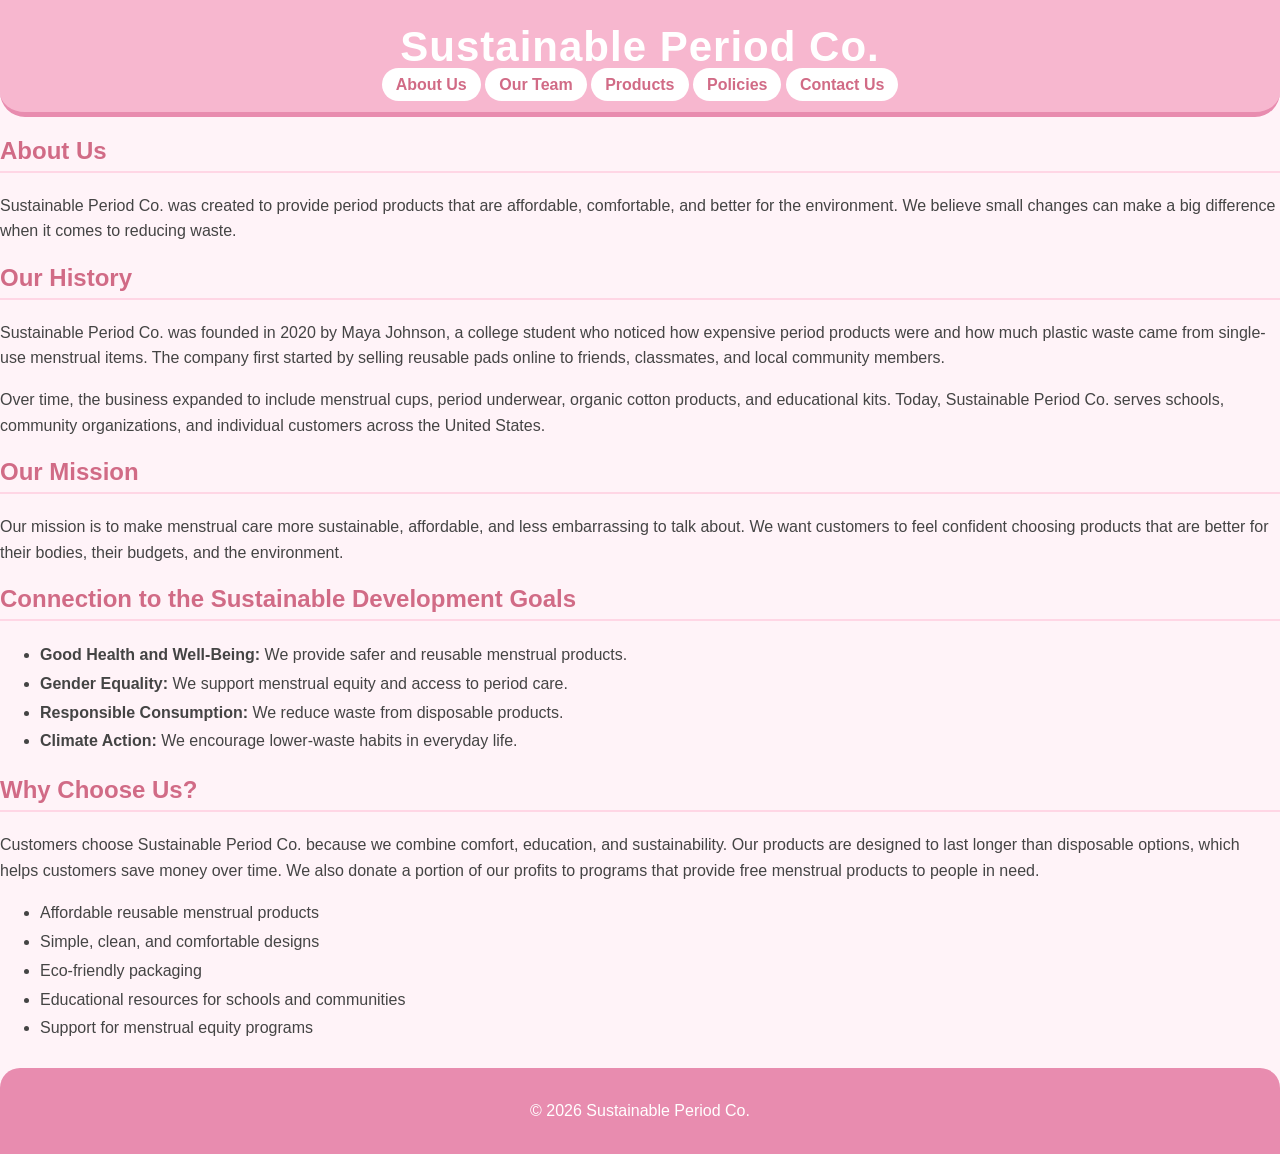
<file: index.html>
<!DOCTYPE html>
<html lang="en">
<head>
<meta charset="UTF-8">
<meta name="viewport" content="width=device-width, initial-scale=1.0">
<title>Sustainable Period Co. | About Us</title>
<link rel="stylesheet" href="style.css">
</head>

<body>

<header>
<h1>Sustainable Period Co.</h1>

<nav>
<a href="index.html">About Us</a>
<a href="employees.html">Our Team</a>
<a href="products.html">Products</a>
<a href="policies.html">Policies</a>
<a href="contact_us.html">Contact Us</a>
</nav>
</header>

<main>

<h2>About Us</h2>
<p>
Sustainable Period Co. was created to provide period products that are affordable, comfortable, and better for the environment. We believe small changes can make a big difference when it comes to reducing waste.
</p>

<h2>Our History</h2>
<p>
Sustainable Period Co. was founded in 2020 by Maya Johnson, a college student who noticed how
expensive period products were and how much plastic waste came from single-use menstrual
items. The company first started by selling reusable pads online to friends, classmates,
and local community members.
</p>

<p>
Over time, the business expanded to include menstrual cups, period underwear, organic
cotton products, and educational kits. Today, Sustainable Period Co. serves schools,
community organizations, and individual customers across the United States.
</p>

<h2>Our Mission</h2>
<p>
Our mission is to make menstrual care more sustainable, affordable, and less embarrassing
to talk about. We want customers to feel confident choosing products that are better for
their bodies, their budgets, and the environment.
</p>

<h2>Connection to the Sustainable Development Goals</h2>
<ul>
<li><strong>Good Health and Well-Being:</strong> We provide safer and reusable menstrual products.</li>
<li><strong>Gender Equality:</strong> We support menstrual equity and access to period care.</li>
<li><strong>Responsible Consumption:</strong> We reduce waste from disposable products.</li>
<li><strong>Climate Action:</strong> We encourage lower-waste habits in everyday life.</li>
</ul>

<h2>Why Choose Us?</h2>
<p>
Customers choose Sustainable Period Co. because we combine comfort, education, and
sustainability. Our products are designed to last longer than disposable options, which
helps customers save money over time. We also donate a portion of our profits to programs
that provide free menstrual products to people in need.
</p>

<ul>
<li>Affordable reusable menstrual products</li>
<li>Simple, clean, and comfortable designs</li>
<li>Eco-friendly packaging</li>
<li>Educational resources for schools and communities</li>
<li>Support for menstrual equity programs</li>
</ul>

</main>

<footer>
<p>© 2026 Sustainable Period Co.</p>
</footer>

</body>
</html>
</file>
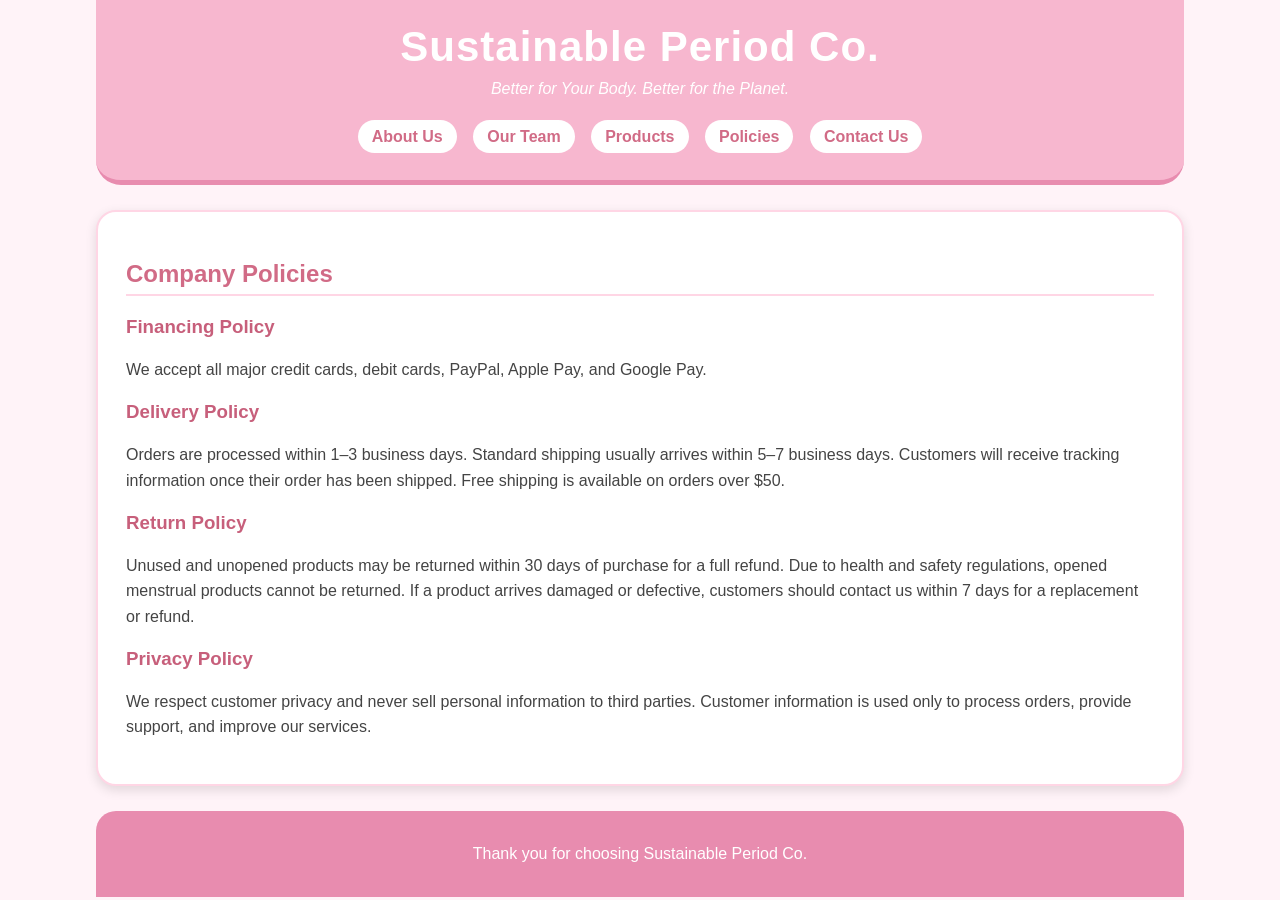
<file: policies.html>
<html lang="en">
<head>
    <meta charset="utf-8">
    <title>Sustainable Period Co. | Policies</title>
    <link rel="stylesheet" type="text/css" href="style.css">
</head>

<body>

<div class="container">

<header>
    <h1>Sustainable Period Co.</h1>
    <p>Better for Your Body. Better for the Planet.</p>

    <nav>
        <ul>
            <li><a href="index.html">About Us</a></li>
            <li><a href="employees.html">Our Team</a></li>
            <li><a href="products.html">Products</a></li>
            <li><a href="policies.html">Policies</a></li>
            <li><a href="contact_us.html">Contact Us</a></li>
        </ul>
    </nav>
</header>

<article>

<h2>Company Policies</h2>

<h3>Financing Policy</h3>

<p>
We accept all major credit cards, debit cards, PayPal, Apple Pay, and Google Pay.

</p>

<h3>Delivery Policy</h3>

<p>
Orders are processed within 1–3 business days. Standard shipping usually arrives
within 5–7 business days. Customers will receive tracking information once their
order has been shipped. Free shipping is available on orders over $50.
</p>

<h3>Return Policy</h3>

<p>
Unused and unopened products may be returned within 30 days of purchase for a full
refund. Due to health and safety regulations, opened menstrual products cannot be
returned. If a product arrives damaged or defective, customers should contact us
within 7 days for a replacement or refund.
</p>

<h3>Privacy Policy</h3>

<p>
We respect customer privacy and never sell personal information to third parties.
Customer information is used only to process orders, provide support, and improve
our services.
</p>

</article>

<footer>
    <p>Thank you for choosing Sustainable Period Co.</p>
</footer>

</div>

</body>
</html>
</file>
<file: style.css>
body{
    font-family: Arial, sans-serif;
    margin:0;
    background-color:#fff3f8;
    color:#444;
}

.container{
    width:85%;
    margin:auto;
}

header{
    background-color:#f7b7cf;
    text-align:center;
    padding:18px;
    border-bottom:5px solid #e88caf;
    border-radius:0 0 25px 25px;
}

h1{
    color:white;
    margin:5px;
    font-size:42px;
    letter-spacing:1px;
}

header p{
    color:white;
    margin:5px;
    font-style:italic;
}

nav ul{
    list-style:none;
    padding:0;
    margin:15px 0 5px 0;
}

nav li{
    display:inline-block;
    margin:6px;
}

nav a{
    background-color:white;
    color:#d16b86;
    text-decoration:none;
    font-weight:bold;
    padding:8px 14px;
    border-radius:20px;
}

nav a:hover{
    background-color:#ffe1ec;
    color:#b94f6b;
}

article{
    background-color:white;
    padding:28px;
    margin-top:25px;
    border-radius:20px;
    box-shadow:0px 4px 12px rgba(0,0,0,.12);
    border:2px solid #ffd6e5;
}

h2{
    color:#d16b86;
    border-bottom:2px solid #ffd6e5;
    padding-bottom:6px;
}

h3{
    color:#c75f7b;
}

p{
    line-height:1.6;
}

ul{
    line-height:1.8;
}

.employee, .product{
    background-color:#fff7fa;
    padding:18px;
    margin:18px;
    border-radius:18px;
    text-align:center;
    border:2px solid #ffd6e5;
}

.employee img, .product img{
    width:220px;
    border-radius:18px;
    border:3px solid #f8c8dc;
}

table{
    width:100%;
    border-collapse:collapse;
    margin-top:20px;
    background-color:white;
}

th{
    background-color:#f7b7cf;
    color:white;
    padding:12px;
}

td{
    border:1px solid #f3c1d1;
    padding:12px;
    text-align:center;
}

td img{
    border-radius:12px;
    border:2px solid #ffd6e5;
}

a{
    color:#c75f7b;
}

a:hover{
    color:#9f3f5c;
}

iframe{
    border-radius:15px;
    border:2px solid #ffd6e5;
}

.social{
    width:45px;
}

footer{
    background-color:#e88caf;
    color:white;
    text-align:center;
    padding:14px;
    margin-top:25px;
    border-radius:20px 20px 0 0;
}
</file>
